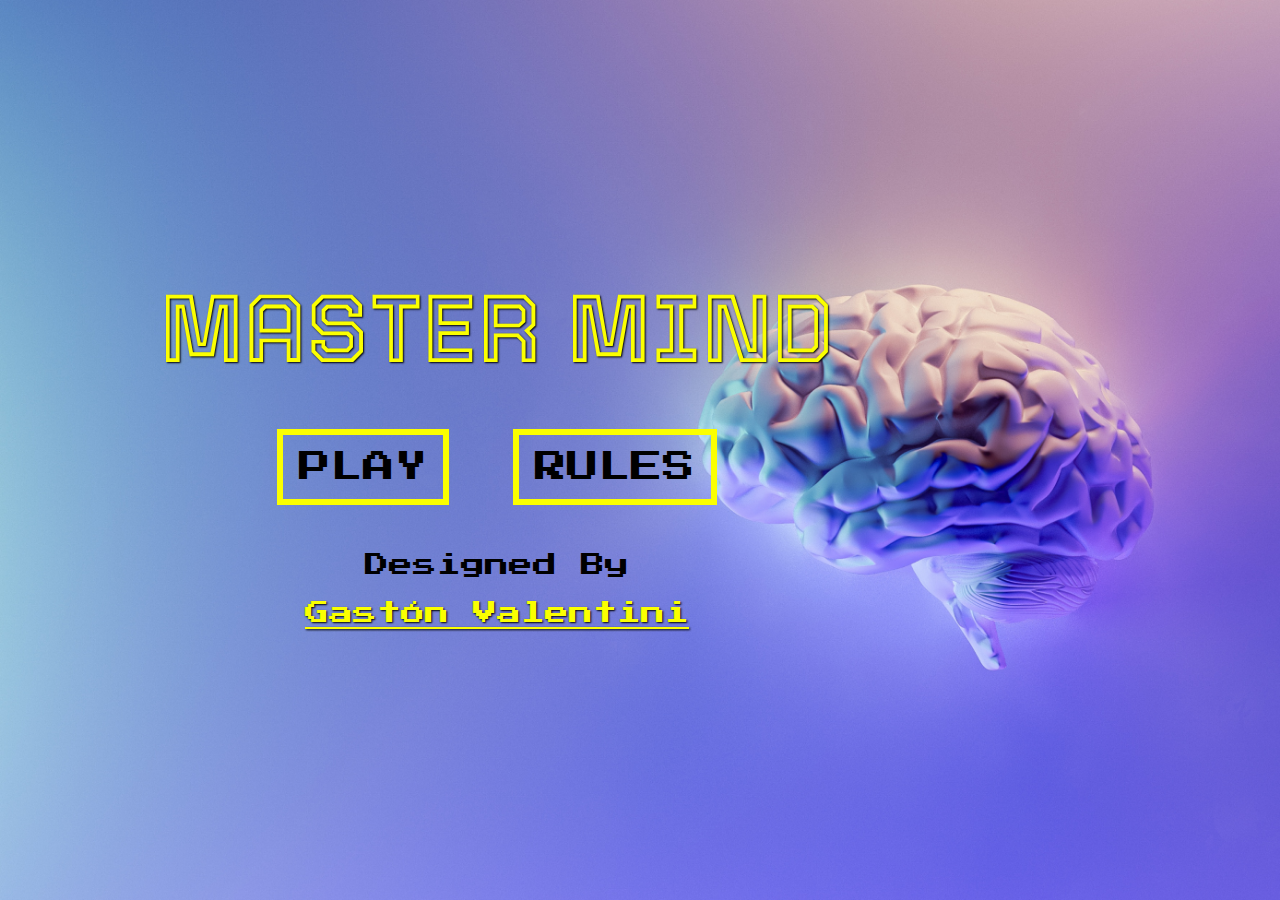
<file: index.html>
<!DOCTYPE html>
<html lang="en">
<head>
    <meta charset="UTF-8">
    <meta name="viewport" content="width=device-width, initial-scale=1.0">
    <title>Master Mind - By Gastón Valentini</title>
    <!-- stylesheet import -->
    <link rel="stylesheet" href="./index.css">
    <!-- importation of Google Fonts -->
    <link href="https://fonts.googleapis.com/css2?family=Press+Start+2P&family=Tourney&display=swap" rel="stylesheet">
</head>
<body>
    <audio id="music" src="./audio/game.mp3" autoplay loop></audio>
    <div class="app">
        <div class="content">
            <div class="title">MASTER MIND</div>
            <div class="buttons">
                <a class="buttonsPlay" href="./viewes/difficulty/difficulty.html">PLAY</a>
                <a class="buttonsAbout" href="./viewes/rules/rules.html">RULES</a>
            </div>
            <div class="designed">Designed By<br><br><a href="https://github.com/Gaston-Valentini">Gastón Valentini</a></div>
        </div>
    </div>

    <!-- importation of scripts -->
    <script src="./index.js"></script>
</body>
</html>
</file>
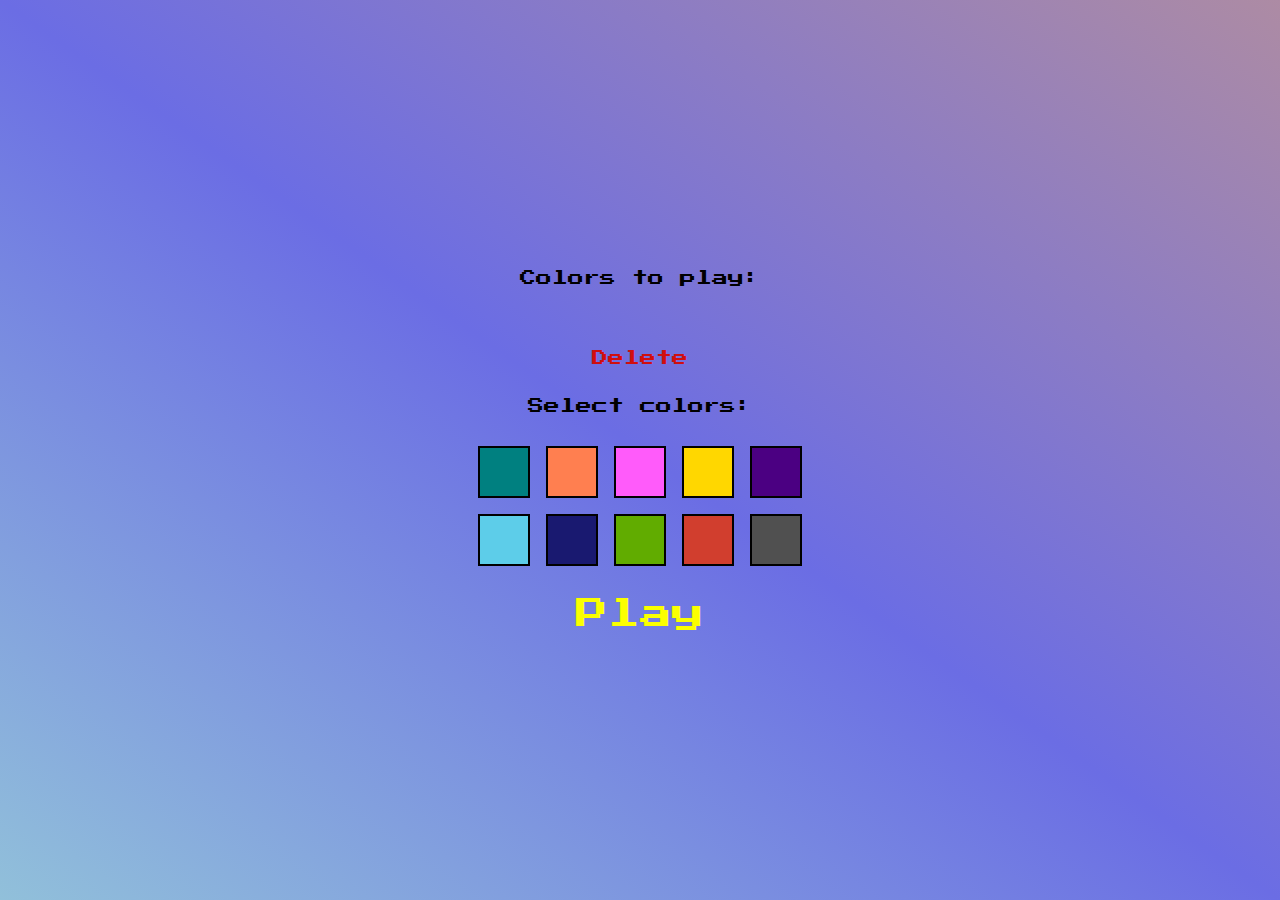
<file: viewes/colors/colors.html>
<!DOCTYPE html>
<html lang="en">
<head>
    <meta charset="UTF-8">
    <meta name="viewport" content="width=device-width, initial-scale=1.0">
    <title>Master Mind - By Gastón Valentini</title>
    <!-- stylesheet import -->
    <link rel="stylesheet" href="./colors.css">
    <!-- importation of Google Fonts -->
    <link href="https://fonts.googleapis.com/css2?family=Press+Start+2P&family=Tourney&display=swap" rel="stylesheet">
</head>
<body>
    <audio id="music" src="../../audio/game.mp3" autoplay loop></audio>
    <div class="app">
        <div class="colors">
            <div class="colorsTitle">Colors to play:</div>
            <div class="colorsSelection"></div>
            <div class="colorsDelete">Delete</div>
            <div>Select <span class="quantity"></span> colors:</div>
            <div class="colorsOptions">
                <div class="colorsOptionsColor color1"></div>
                <div class="colorsOptionsColor color2"></div>
                <div class="colorsOptionsColor color3"></div>
                <div class="colorsOptionsColor color4"></div>
                <div class="colorsOptionsColor color5"></div>
                <div class="colorsOptionsColor color6"></div>
                <div class="colorsOptionsColor color7"></div>
                <div class="colorsOptionsColor color8"></div>
                <div class="colorsOptionsColor color9"></div>
                <div class="colorsOptionsColor color10"></div>
            </div>
            <div class="colorsPlay">Play</div>
        </div>
    </div>

    <!-- importation of scripts -->
    <script src="./colors.js"></script>
</body>
</html>
</file>
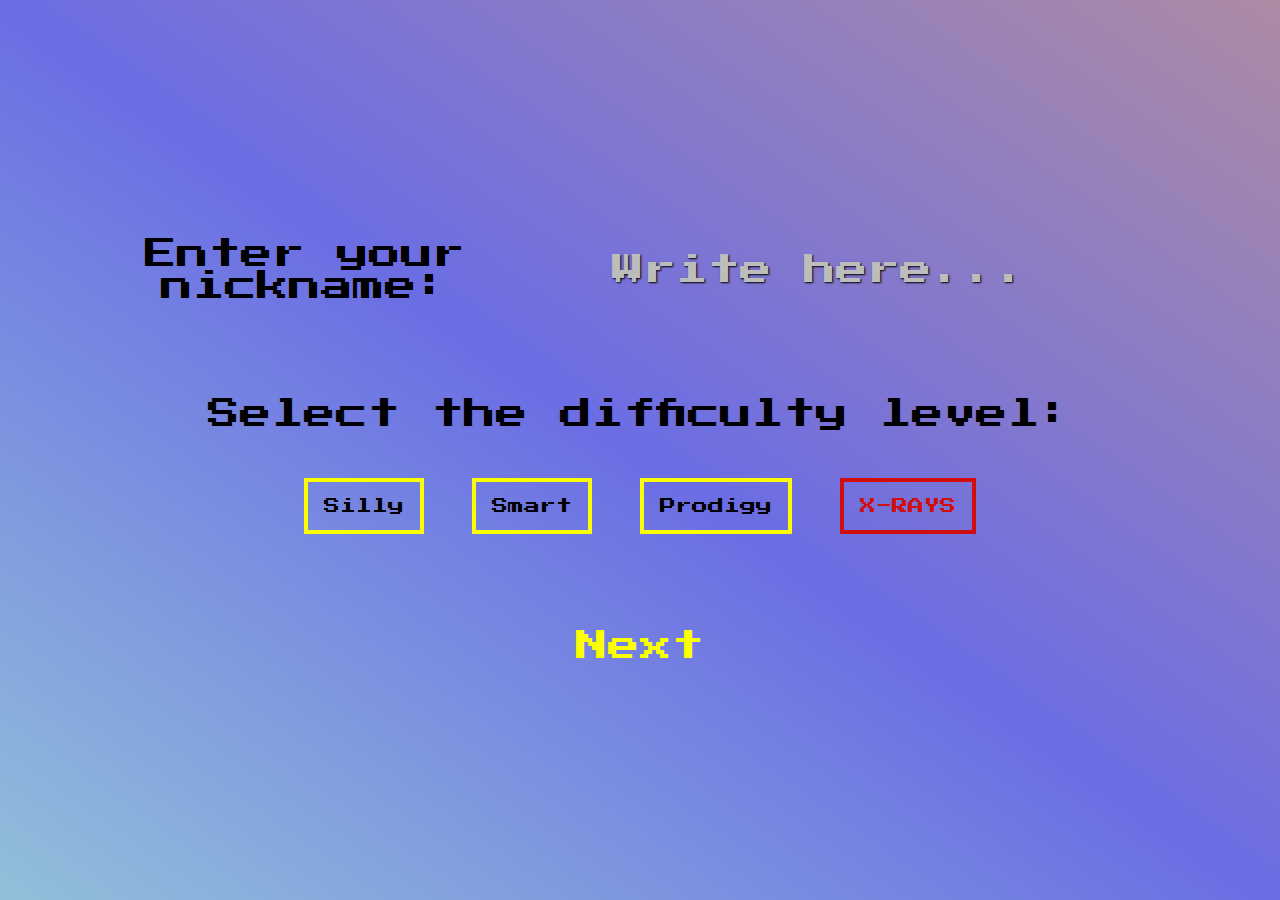
<file: viewes/difficulty/difficulty.html>
<!DOCTYPE html>
<html lang="en">
<head>
    <meta charset="UTF-8">
    <meta name="viewport" content="width=device-width, initial-scale=1.0">
    <title>Master Mind - By Gaston Valentini</title>
    <!-- stylesheet import -->
    <link rel="stylesheet" href="./difficulty.css">
    <!-- importation of Google Fonts -->
    <link href="https://fonts.googleapis.com/css2?family=Press+Start+2P&family=Tourney&display=swap" rel="stylesheet">
</head>
<body>
    <audio id="music" src="../../audio/game.mp3" autoplay loop></audio>
    <div class="app">
        <div class="contain">
            <div class="nickname">
                <div class="nicknameTitle">Enter your nickname:</div>
                <input class="nicknameInput" type="text" placeholder="Write here..." maxlength="10">
            </div>
            <div class="difficulty">
                <div class="difficultyTitle">Select the difficulty level:</div>
                <div class="difficultyButtons">
                    <div class="silly difficultyButtonsButton">Silly</div>
                    <div class="smart difficultyButtonsButton">Smart</div>
                    <div class="prodigy difficultyButtonsButton">Prodigy</div>
                    <div class="x-rays difficultyButtonsButton">X-RAYS</div>
                </div>
            </div>
            <div class="next">Next</div>
        </div>
    </div>

    <!-- importation of scripts -->
    <script src="./difficulty.js"></script>
</body>
</html>
</file>
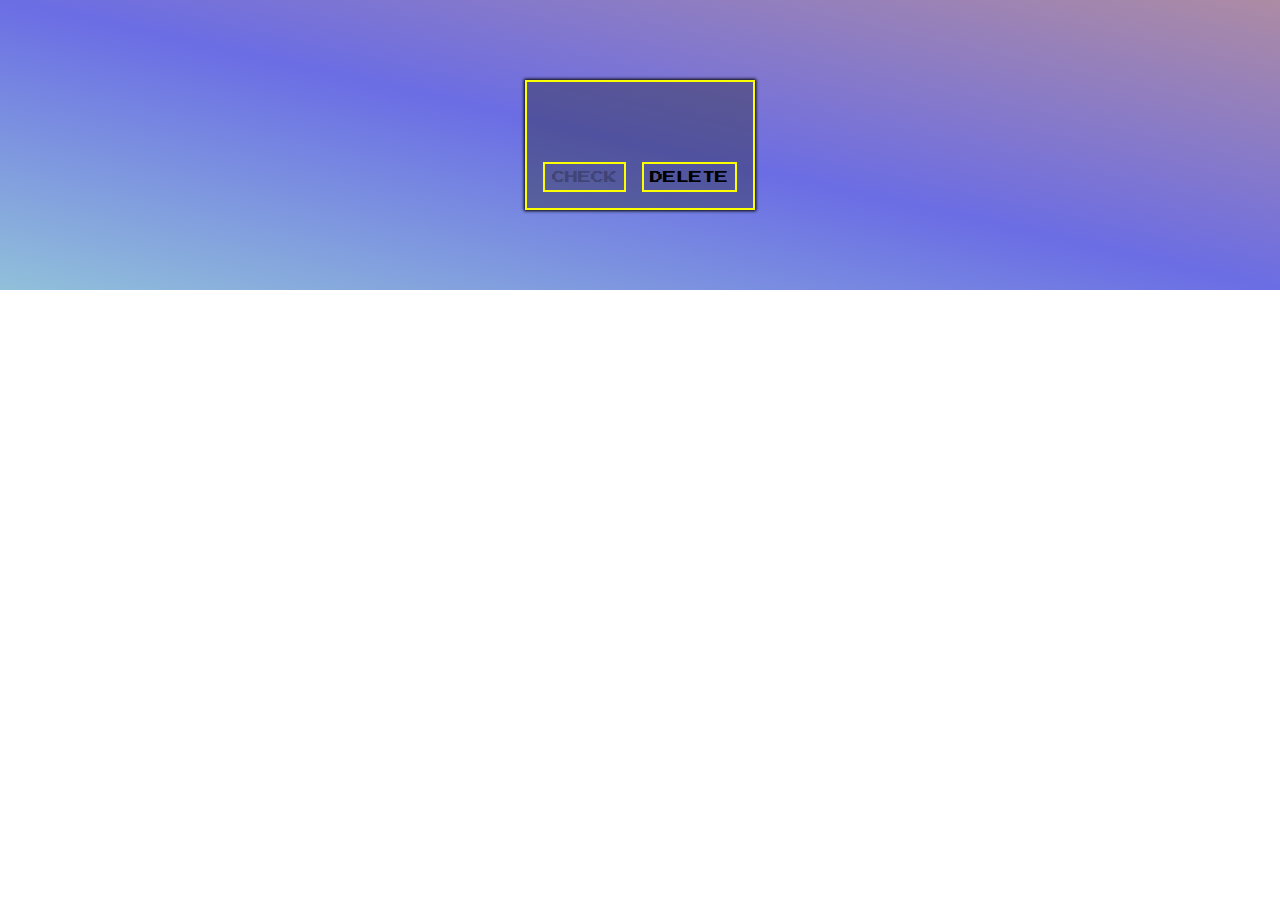
<file: viewes/play/play.html>
<!DOCTYPE html>
<html lang="en">
<head>
    <meta charset="UTF-8">
    <meta name="viewport" content="width=device-width, initial-scale=1.0">
    <title>Master Mind - By Gastón Valentini</title>
    <!-- stylesheet import -->
    <link rel="stylesheet" href="./play.css">
    <!-- importation of Google Fonts -->
    <link href="https://fonts.googleapis.com/css2?family=Press+Start+2P&family=Tourney&display=swap" rel="stylesheet">
</head>
<body>
    <div class="app">
        <audio id="music" src="../../audio/game.mp3" autoplay loop></audio>
        <div class="game">
            <div class="board"></div>
            <div class="colorPicker"></div>
            <div class="buttons">
                <button class="check" disabled>CHECK</button>
                <button class="remove">DELETE</button>
            </div>
        </div>
    </div>
    
    <!-- importation of scripts -->
    <script src="./play.js"></script>
</body>
</html>
</file>
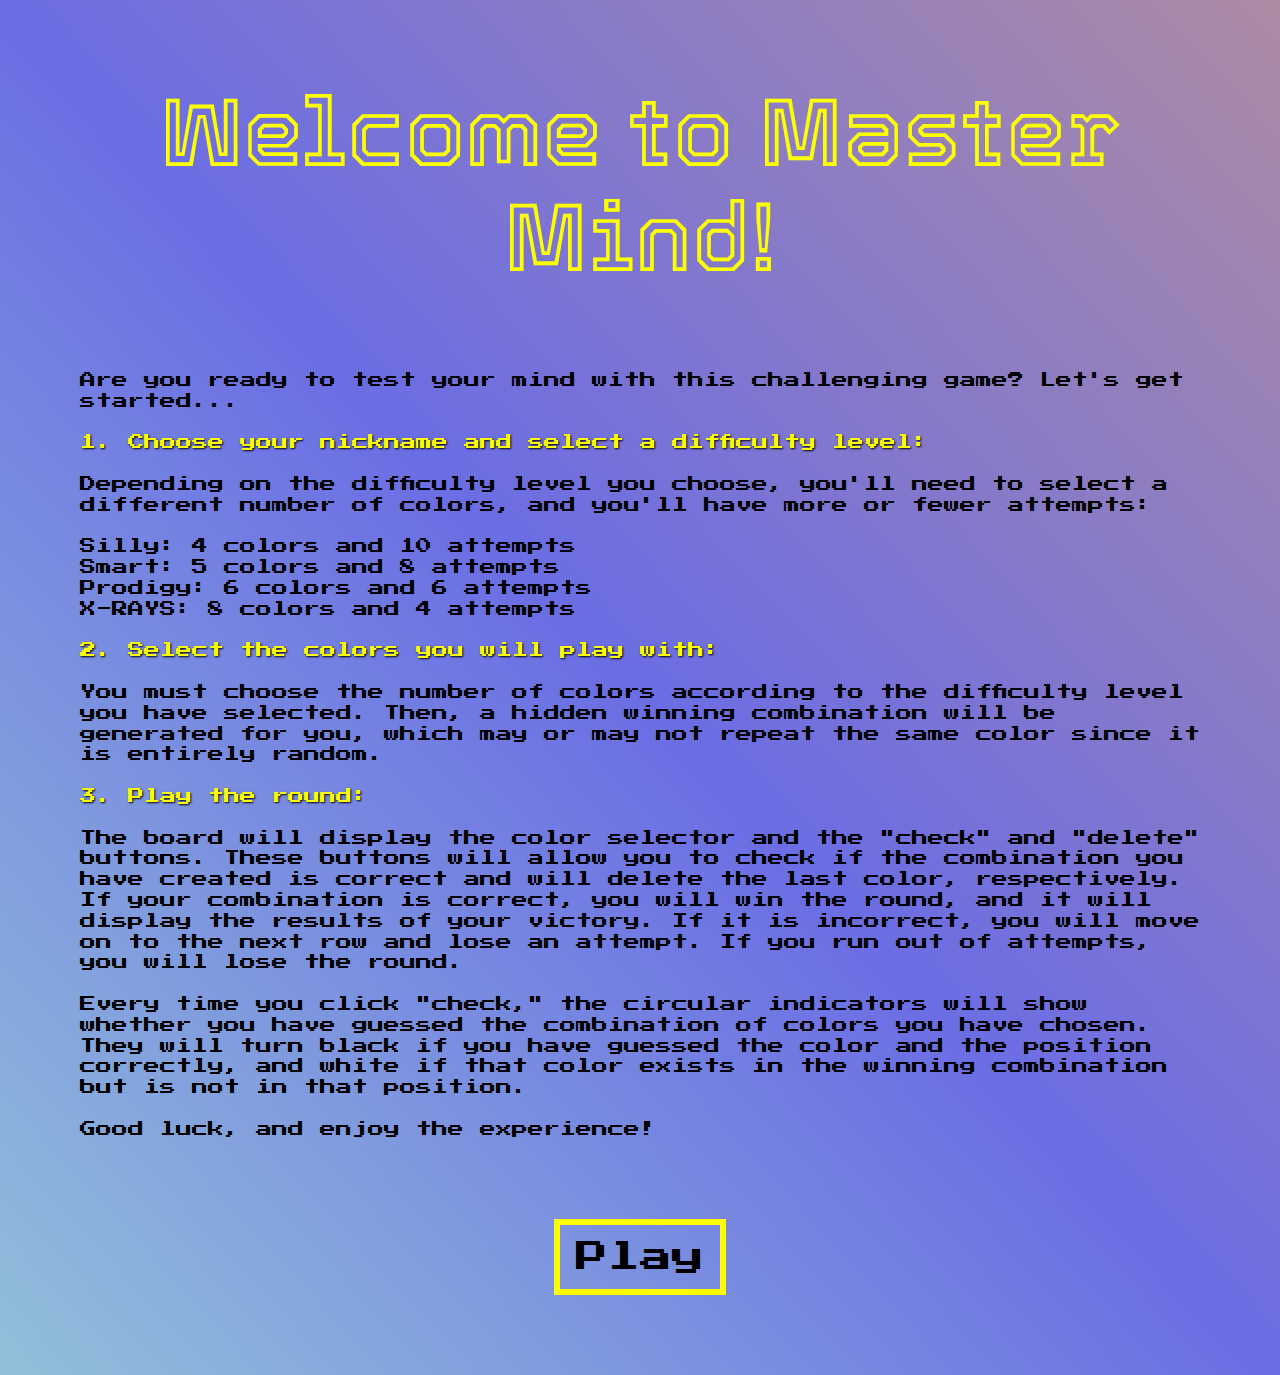
<file: viewes/rules/rules.html>
<!DOCTYPE html>
<html lang="en">
<head>
    <meta charset="UTF-8">
    <meta name="viewport" content="width=device-width, initial-scale=1.0">
    <title>Master Mind - By Gastón Valentini</title>
    <!-- stylesheet import -->
    <link rel="stylesheet" href="./rules.css">
    <!-- importation of Google Fonts -->
    <link href="https://fonts.googleapis.com/css2?family=Press+Start+2P&family=Tourney&display=swap" rel="stylesheet">
</head>
<body>
    <audio id="music" src="../../audio/game.mp3" autoplay loop></audio>
    <div class="app">
        <div class="content">
            <div class="title">Welcome to Master Mind!</div>
            <div class="text">
                Are you ready to test your mind with this challenging game? Let's get started...<br><br>
                <div class="instruction">1. Choose your nickname and select a difficulty level:</div><br>
                Depending on the difficulty level you choose, you'll need to select a different number of colors, and you'll have more or fewer attempts:<br><br>

                Silly: 4 colors and 10 attempts<br>
                Smart: 5 colors and 8 attempts<br>
                Prodigy: 6 colors and 6 attempts<br>
                X-RAYS: 8 colors and 4 attempts<br><br>
                <div class="instruction">2. Select the colors you will play with:</div><br>
                You must choose the number of colors according to the difficulty level you have selected. Then, a hidden winning combination will be generated for you, which may or may not repeat the same color since it is entirely random.<br><br>

                <div class="instruction">3. Play the round:</div><br>
                The board will display the color selector and the "check" and "delete" buttons. These buttons will allow you to check if the combination you have created is correct and will delete the last color, respectively. If your combination is correct, you will win the round, and it will display the results of your victory. If it is incorrect, you will move on to the next row and lose an attempt. If you run out of attempts, you will lose the round.<br><br>

                Every time you click "check," the circular indicators will show whether you have guessed the combination of colors you have chosen. They will turn black if you have guessed the color and the position correctly, and white if that color exists in the winning combination but is not in that position.<br><br>

                Good luck, and enjoy the experience!
            </div>
            <a href="../difficulty/difficulty.html" class="play">Play</a>
        </div>
    </div>

    <!-- importation of scripts -->
    <script src="./rules.js"></script>
</body>
</html>
</file>
<file: index.css>
* {
    margin: 0;
}

.app {
    height: 100vh;
    display: flex;
    align-items: center;
    background-image: url("./images/background.jpg");
    background-size: cover;
    background-position: center;
    background-position: left;
}

.content {
    padding-left: 10em;
    display: flex;
    flex-direction: column;
    align-items: center;
    gap: 3em;
}

.title {
    font-size: 6em;
    font-family: 'Tourney', cursive;
    color: #fbff00;
    text-shadow: 1px 1px 2px black;
    text-align: center;
}

.buttons {
    display: flex;
    justify-content: center;
    gap: 4em;
}

.buttonsPlay, .buttonsAbout {
    padding: 0.5em;
    font-size: 2em;
    border: 0.2em solid #fbff00;
    font-family: 'Press Start 2P', cursive;
    color: #000;
    text-decoration: none;
}

.buttonsPlay:hover, .buttonsAbout:hover {
    cursor: pointer;
    background-color: #fbff00;
}

.designed {
    font-size: 1.5em;
    font-family: 'Press Start 2P', cursive;
    text-align: center;
}

.designed a {
    color: #fbff00;
    text-shadow: 1px 1px 2px black;
}

@media(max-width: 720px) {
    .title {
        font-size: 3em;
    }
    .buttons {
        gap: 2em;
    }
    .buttonsPlay, .buttonsAbout {
        font-size: 1.2em;
    }
    .designed {
        font-size: 1em;
    }
}

@media(max-width: 1000px) {
    .app {
        justify-content: center;
    }
    .content {
        padding: 0;
    }
}
</file>
<file: viewes/colors/colors.css>
* {
    margin: 0;
}

.app {
    height: 100vh;
    display: flex;
    justify-content: center;
    align-items: center;
    background: linear-gradient(to top right, #91C0DA, #6B6DE4, #AD8BA4);
}

.colors {
    display: flex;
    flex-direction: column;
    align-items: center;
    gap: 2em;
    font-family: 'Press Start 2P', cursive;
}

.colorsSelection {
    display: grid;
    grid-template-columns: repeat(5, 1fr);
    gap: 1em;
}

.colorsSelectionColor {
    height: 3em;
    width: 3em;
    border: 2px solid black;
}

.colorsDelete {
    color: #d10e0e;
}

.colorsOptions {
    display: grid;
    grid-template-columns: repeat(5, 1fr);
    gap: 1em;
}

.colorsOptionsColor {
    height: 3em;
    width: 3em;
    border: 2px solid black;
}

.colorsOptionsColor:hover {
    border: 2px solid #fff;
    cursor: pointer;
}

.color1 {
    background-color: rgb(0, 128, 128);
}
  
.color2 {
    background-color: rgb(255, 127, 80);
}
  
.color3 {
    background-color: rgb(255, 91, 250);
}
  
.color4 {
    background-color: rgb(255, 215, 0);
}
  
.color5 {
    background-color: rgb(75, 0, 130);
}

.color6 {
    background-color: rgb(93, 205, 233);
}
  
.color7 {
    background-color: rgb(25, 25, 112);
}
  
.color8 {
    background-color: rgb(97, 172, 0);
}
  
.color9 {
    background-color: rgb(209, 62, 46);
}
  
.color10 {
    background-color: rgb(80, 80, 80);
}

.colorsPlay {
    font-size: 2em;
    color: #fbff00;
}

.colorsDelete:hover, .colorsPlay:hover {
    cursor: pointer;
    text-decoration: underline;
}
</file>
<file: viewes/difficulty/difficulty.css>
* {
    margin: 0;
}

.app {
    height: 100vh;
    display: flex;
    justify-content: center;
    align-items: center;
    background: linear-gradient(to top right, #91C0DA, #6B6DE4, #AD8BA4);
}

.contain {
    display: flex;
    flex-direction: column;
    align-items: center;
    gap: 6em;
    font-family: 'Press Start 2P', cursive;
}

.nickname {
    display: flex;
}

.nicknameTitle {
    font-size: 2em;
    text-align: center;
}

.nicknameInput {
    background-color: transparent;
    border: none;
    font-size: 2em;
    font-family: 'Press Start 2P', cursive;
    color: #fbff00;
    text-shadow: 1px 1px 2px black;
}

.nicknameInput:focus {
    outline: none;
}

.nicknameInput::placeholder {
    color: #bdbdbd;
}

.difficulty {
    display: flex;
    flex-direction: column;
    align-items: center;
    gap: 3em;
}

.difficultyTitle {
    font-size: 2em;
    text-align: center;
}

.difficultyButtons {
    display: flex;
    gap: 3em;
}

.silly, .smart, .prodigy, .x-rays {
    padding: 1em;
    border: 0.3em solid #fbff00;
}

.silly:hover, .smart:hover, .prodigy:hover {
    cursor: pointer;
    background-color: #fbff00;
}

.x-rays {
    color: #d10e0e;
    border: 0.3em solid #d10e0e;
}

.x-rays:hover {
    cursor: pointer;
    background-color: #fbff00;
}

.selected {
    background-color: #fbff00;
}

.next {
    font-size: 2em;
    color: #fbff00;
}

.next:hover {
    cursor: pointer;
    text-decoration: underline;
}

@media(max-width: 1100px) {
    .contain {
        gap: 3em;
    }
    .nicknameTitle, .nicknameInput, .nicknameInput::placeholder, .difficultyTitle {
        font-size: 1em;
    }

    .silly, .smart, .prodigy, .x-rays {
        padding: 0.8em;
        font-size: 0.8em;
    }
}

@media(max-width: 720px) {
    .nickname {
        flex-direction: column;
        gap: 1em;
    }
    .nicknameTitle, .nicknameInput, .nicknameInput::placeholder, .difficultyTitle {
        font-size: 1em;
    }

    .nicknameInput {
        text-align: center;
    }

    .difficulty {
        gap: 1em;
    }

    .difficultyButtons {
        flex-direction: column;
        gap: 1em;
    }

    .silly, .smart, .prodigy, .x-rays {
        padding: 0.8em;
        font-size: 0.8em;
    }
}
</file>
<file: viewes/play/play.css>
* {
    margin: 0;
}

.app {
    padding: 5em 0;
    display: flex;
    justify-content: center;
    align-items: center;
    background: linear-gradient(to top right, #91C0DA, #6B6DE4, #AD8BA4);
}

.game {
    padding: 1em;
    display: flex;
    flex-direction: column;
    gap: 2em;
    background-color: #1f1f1f59;
    border: 2px solid #fbff00;
    box-shadow: 0 0 3px 1px #000;
}

.colorPicker {
    display: flex;
    justify-content: center;
    gap: 1em;
}

.colorPickerButton {
    height: 2em;
    width: 2em;
    border: 2px solid #000;
}

.colorPickerButton:hover {
    border: 2px solid #fff;
    box-shadow: 0 0 3px #fff;
    cursor: pointer;
}

.board {
    display: flex;
    flex-direction: column;
    align-items: center;
    gap: 1em;
}

.boardRow {
    padding: 0.5em;
    display: flex;
    flex-direction: column;
    gap: 0.5em;
    background-color: #ffffff8f;
}

.boardRowSelection {
    display: flex;
    gap: 0.5em;
}

.boardRowSelectionColor {
    height: 2em;
    width: 2em;
    outline: 2px solid #000;
}

.boardRowComprobation {
    display: flex;
    justify-content: space-around;
    gap: 0.5em;
}

.boardRowComprobationColor {
    height: 1em;
    width: 1em;
    outline: 2px solid #000;
    border-radius: 50%;
}

.buttons {
    display: flex;
    justify-content: center;
    gap: 1em;
}

.check, .remove {
    padding: 0.5em;
    background-color: transparent;
    border: 2px solid #fbff00;
    font-family: 'Press Start 2P', cursive;
}

.check:hover, .remove:hover {
    cursor: pointer;
    background-color: #fbff00;
}

@media(max-width: 770px) {
    .app {
        height: 100%;
        padding: 4em 0;
    }
}
</file>
<file: viewes/rules/rules.css>
* {
    margin: 0;
}

.app {
    display: flex;
    justify-content: center;
    background: linear-gradient(to top right, #91C0DA, #6B6DE4, #AD8BA4);
}

.content {
    padding: 5em;
    max-width: 80em;
    display: flex;
    flex-direction: column;
    align-items: center;
    gap: 5em;
}

.title {
    font-size: 6em;
    font-family: 'Tourney', cursive;
    color: #fbff00;
    text-align: center;
}

.text {
    line-height: 1.3em;
    font-family: 'Press Start 2P', cursive;
}

.instruction {
    color: #fbff00;
    text-shadow: 1px 1px 2px black;
}

.play {
    padding: 0.5em;
    font-size: 2em;
    border: 0.2em solid #fbff00;
    font-family: 'Press Start 2P', cursive;
    color: #000;
    text-decoration: none;
}

.play:hover{
    cursor: pointer;
    background-color: #fbff00;
}

@media(max-width: 1390px) {
    .app {
        height: auto;
    }
}

@media(max-width: 720px) {
    .content {
        padding: 2em;
        gap: 2em;
    }
    .title {
        font-size: 3em;
    }
    .play {
        font-size: 1.2em;
    }
}
</file>
